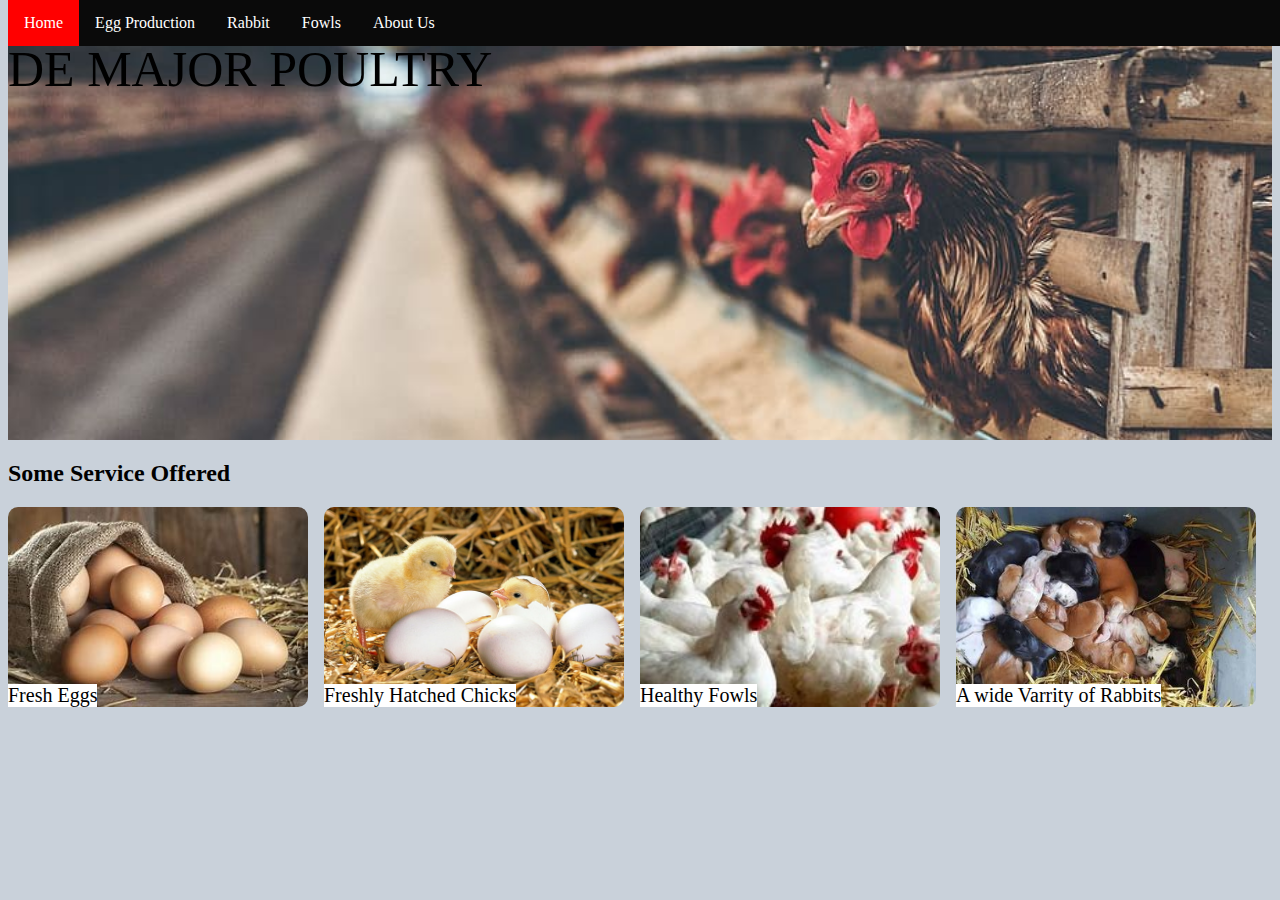
<file: index.html>
<!DOCTYPE html>
<html lang="en">

<head>
    <meta charset="UTF-8">
    <meta name="viewport" content="width=device-width, initial-scale=1.0">
    <title>Home Page</title>
    <link rel="stylesheet" href="NavigationBar.css">
    <link rel="stylesheet" href="homepage.css">
    
 
</head>

<body style="background-color:rgb(201, 209, 218);">

   <div>
    <ul>
        <li><a class="NotActive" href="index.html">Home</a></li>
        <li><a href="EggsPage.html">Egg Production</a></li>
        <li><a href="RabbitsPage.html">Rabbit</a></li>
        <li><a href="Fowls.html">Fowls</a></li>
        <li><a href="AboutUse.html">About Us</a></li>

      </ul>
    </div>
    
    <div class="textwImageContainer">
        <img src="images/chicken-egg-factory-feed.jpg" alt="" style="width:100%;height:400px;">
        <div class="text">DE MAJOR POULTRY</div>
    </div>

    <p><h2>Some Service Offered</h2></p>

    <div class=" ImageGrid">

        <div class = "textwImageContainer1">
        <img src="images/download1.jfif" alt="Eggs" style="width:300px;height:200px;" class="ImageRadius">
        <div class="text1">  Fresh Eggs </div>
        </div>
    
        <div class="textwImageContainer1">
        <img src="images/chicken-eggs-shell-hatched-wallpaper-preview.jpg" alt="recently hatched chicks"style="width:300px;height:200px;" class="ImageRadius">
        <div class="text1">Freshly Hatched Chicks</div>
        </div>
    
        <div class="textwImageContainer1">
        <img src="images/boiler1.jpg" alt="" style="width:300px;height:200px;" class="ImageRadius">
        <div class="text1">Healthy Fowls</div>
        </div>
    
        <div class="textwImageContainer1">
        <img src="images/babyrabbit1.jpg" alt="Baby Rabbit" style="width:300px;height:200px;" class="ImageRadius">
        <div class="text1">A wide Varrity of Rabbits</div>
        </div>
    
    </div>
    


















</body>

</html>
</file>
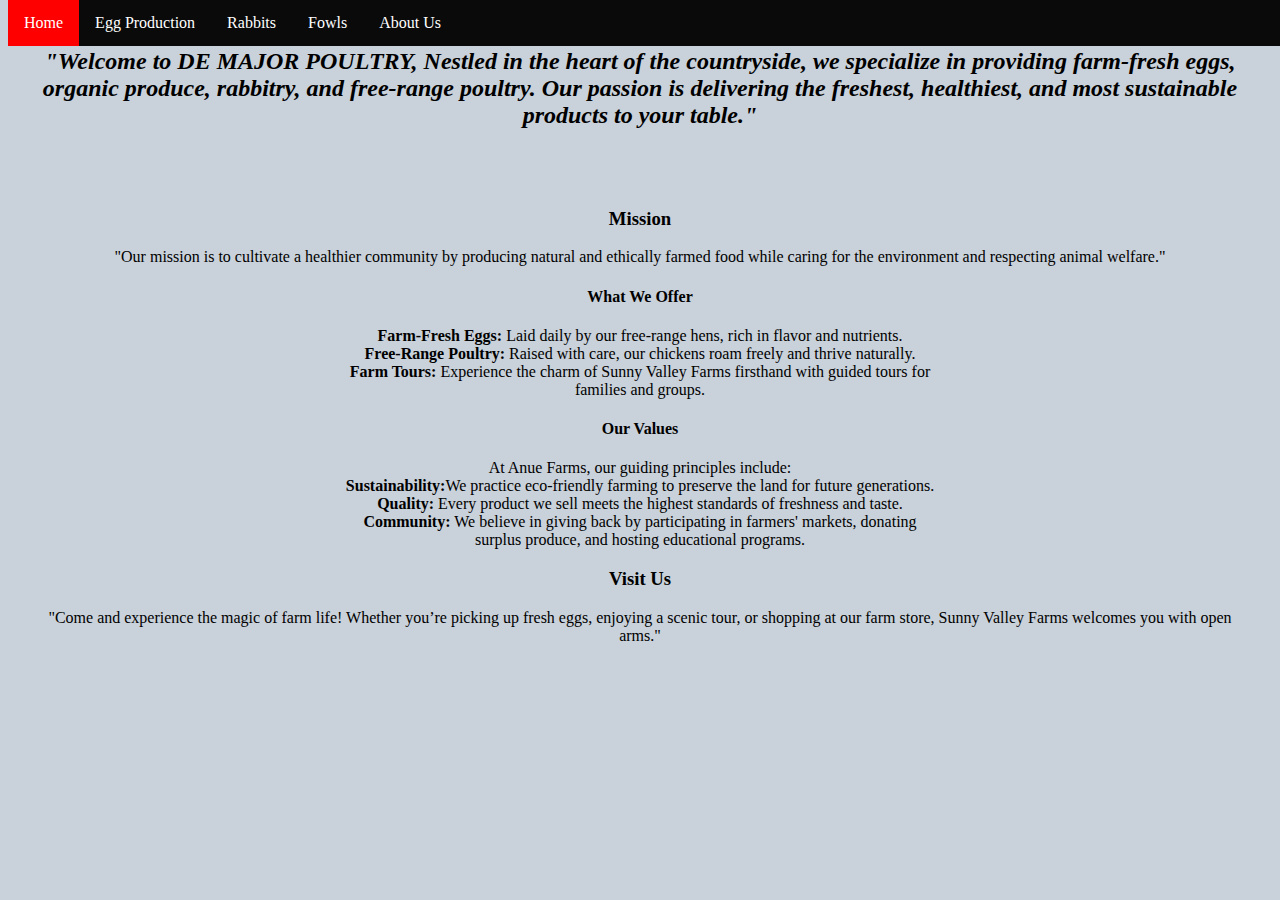
<file: AboutUse.html>
<!DOCTYPE html>
<html lang="en">
<head>
    <meta charset="UTF-8">
    <meta name="viewport" content="width=device-width, initial-scale=1.0">
    <title>About Us</title>
    <link rel="stylesheet" href="eggspage.css">
    <link rel="stylesheet" href="NavigationBar.css">
</head>
<body style="background-color:rgb(201, 209, 218)">
    <div>
        <ul>
            <li><a class="NotActive" href="index.html">Home</a></li>
            <li><a href="EggsPage.html">Egg Production</a></li>
            <li><a href="RabbitsPage.html">Rabbits</a></li>
            <li><a href="Fowls.html">Fowls</a></li>
            <li><a href="AboutUse.html">About Us</a></li>
          </ul>
        </div>



    <div class="intro">
    <p><h2>
        <i>
        "Welcome to DE MAJOR POULTRY, Nestled in the heart of the countryside, 
        we specialize in providing farm-fresh eggs, organic produce, rabbitry, and free-range poultry. 
        Our passion is delivering the freshest, healthiest, and most sustainable products to your table."
        </i>
        </h2>
    </p>
    </div>

<div class="intro">
    <p>
        <h3>Mission</h3>
        "Our mission is to cultivate a healthier community by producing natural and ethically farmed
         food while caring for the environment and respecting animal welfare."
    </p>


    <p>
        <h4>What We Offer</h4>
        <p><b>Farm-Fresh Eggs:</b> Laid daily by our free-range hens, rich in flavor and nutrients.</p>
        <p><b>Free-Range Poultry:</b> Raised with care, our chickens roam freely and thrive naturally.</p>
        <p><b>Farm Tours:</b> Experience the charm of Sunny Valley Farms firsthand with guided tours for families and groups.</p>
        
    </p>

    <p>
        <h4>Our Values</h4>
        At Anue Farms, our guiding principles include:
        <p><b>Sustainability:</b>We practice eco-friendly farming to preserve the land for future generations.</p>
          <p><b>Quality:</b> Every product we sell meets the highest standards of freshness and taste. </p>
          <p><b>Community:</b> We believe in giving back by participating in farmers' markets, 
            donating surplus produce, and hosting educational programs.</p>      
          </p>


    <h3>Visit Us</h3>
    "Come and experience the magic of farm life! Whether you’re picking up fresh eggs, enjoying a scenic tour, or shopping
     at our farm store, Sunny Valley Farms welcomes you with open arms."


    </div>

    
</body>
</html>
</file>
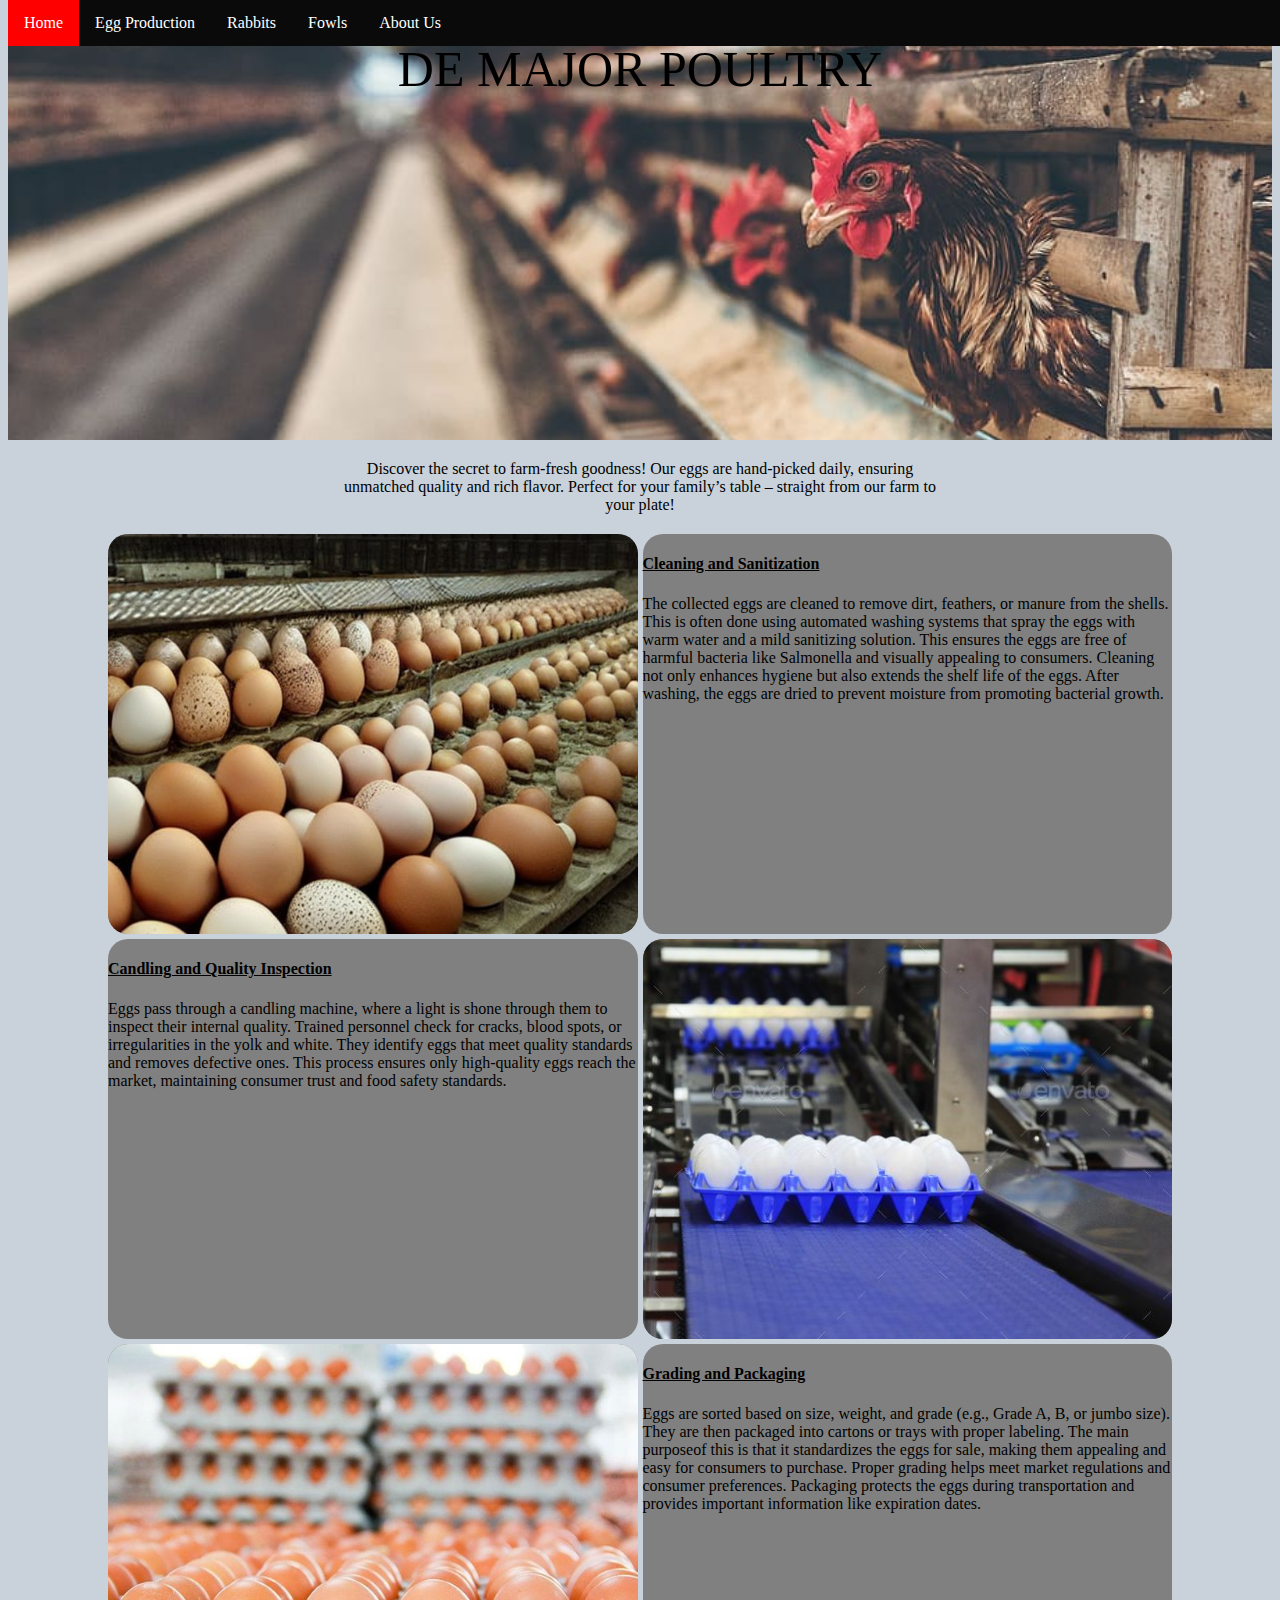
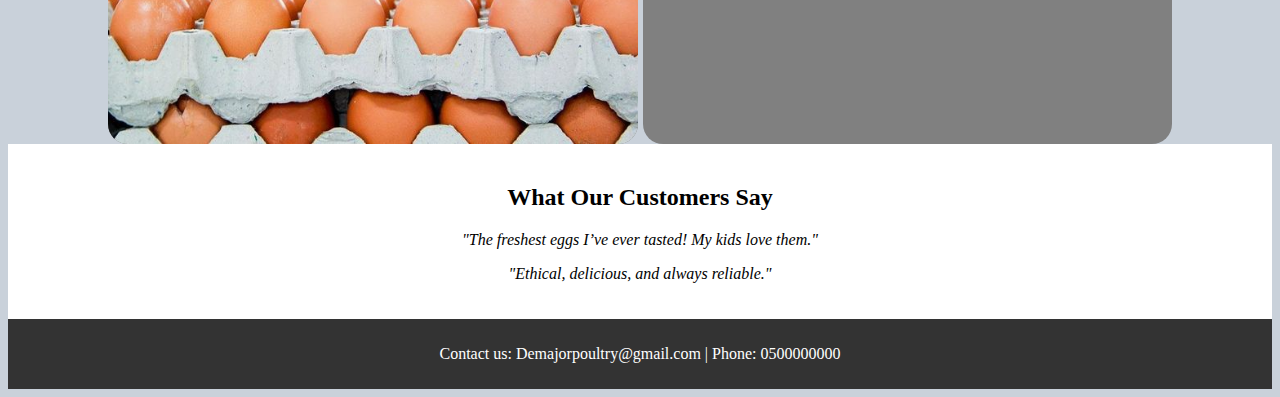
<file: EggsPage.html>
<!DOCTYPE html>
<html lang="en">

<head>
    <meta charset="UTF-8">
    <meta name="viewport" content="width=device-width, initial-scale=1.0">
    <title>Eggs Page</title>
    <link rel="stylesheet" href="eggspage.css">
    <link rel="stylesheet" href="homepage.css">
    <link rel="stylesheet" href="NavigationBar.css">

</head>

<body style="background-color:rgb(201, 209, 218)">

    <div>
        <ul>
            <li><a class="NotActive" href="index.html">Home</a></li>
            <li><a href="EggsPage.html">Egg Production</a></li>
            <li><a href="RabbitsPage.html">Rabbits</a></li>
            <li><a href="Fowls.html">Fowls</a></li>
            <li><a href="AboutUse.html">About Us</a></li>

          </ul>
        </div>



<div class="TextPosition">
    <img src="images/chicken-egg-factory-feed.jpg" alt="" style="width:100%;height:400px;">
    <div class="text"> DE MAJOR POULTRY </div>
</div>

    <div class="intro">
        <p>Discover the secret to farm-fresh goodness! Our eggs are hand-picked daily,
            ensuring unmatched quality and rich flavor. Perfect for your family’s table – straight from our farm to your
            plate!</p>
    </div>
   
    </div>
    <div class="gridsampleContainer">
        <div></div>
        <div class="gridsample">
            <div class="box"> <img src="images/egg collecting.jpg" alt="Cleaning of eggs"
                   class="gridImages" > </div>
            <div class="box">
                <P >
                <h4><u>Cleaning and Sanitization</u></h4>
                The collected eggs are cleaned to remove dirt, feathers, or manure from the shells.
                This is often done using automated washing systems that spray the eggs with warm water and a mild
                sanitizing solution.
                This ensures the eggs are free of harmful bacteria like Salmonella and visually appealing to consumers.
                Cleaning not only enhances hygiene but also extends the shelf life of the eggs.
                After washing, the eggs are dried to prevent moisture from promoting bacterial growth.
                </P>
            </div>
            <div class="box">
                <h4><u>Candling and Quality Inspection</u></h4>
                Eggs pass through a candling machine, where a light is shone through them to inspect their internal
                quality.
                Trained personnel check for cracks, blood spots, or irregularities in the yolk and white.
                They identify eggs that meet quality standards and removes defective ones.
                This process ensures only high-quality eggs reach the market, maintaining consumer trust and food safety
                standards.
            </div>
            <div class="box"><img src="images/egg inspection.jpg" alt="eggs" class="gridImages"></div>
            <div class="box"><img src="images/eegs in crate 5.jpg" alt="eggs" class="gridImages"></div>
            <div class="box"><h4><u>Grading and Packaging</u></h4>
                Eggs are sorted based on size, weight, and grade (e.g., Grade A, B, or jumbo size). 
                They are then packaged into cartons or trays with proper labeling.
                The main purposeof this is that it standardizes the eggs for sale, making them appealing and easy for consumers to purchase.
                Proper grading helps meet market regulations and consumer preferences. 
                Packaging protects the eggs during transportation and provides important information like expiration dates.
            </div>
        </div>
        <div></div>
    </div>


    

    
    <div class="testimonials">
        <h2>What Our Customers Say</h2>
        <p>"The freshest eggs I’ve ever tasted! My kids love them."</p>
        <p>"Ethical, delicious, and always reliable."</p>
    </div>


    <div class="footer">
        <footer>
            <p>Contact us: Demajorpoultry@gmail.com | Phone: 0500000000</p>
        </footer>
    </div>


















</body>

</html>
</file>
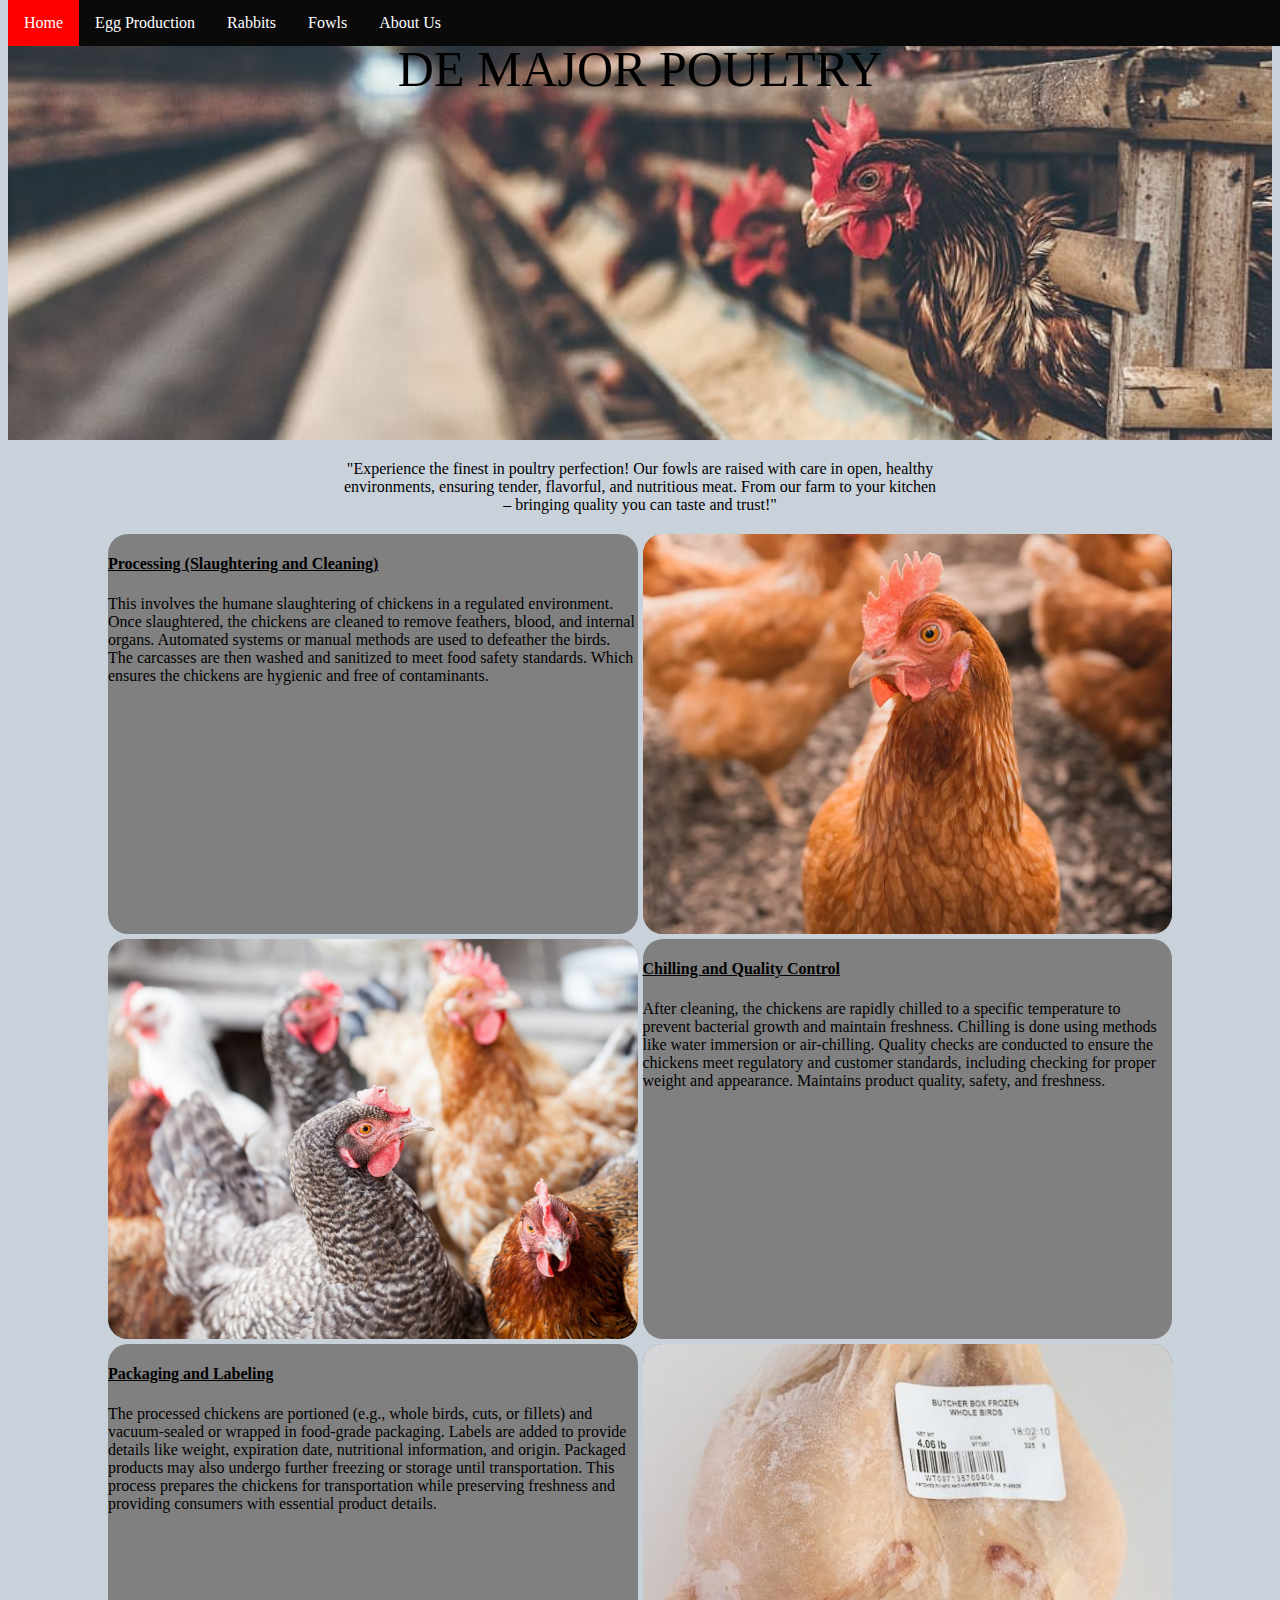
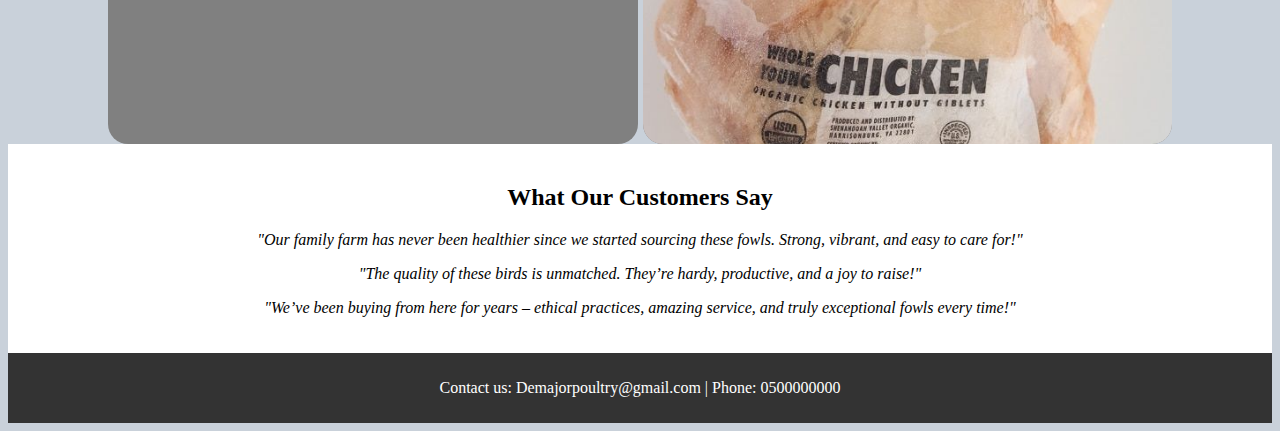
<file: Fowls.html>
<!DOCTYPE html>
<html lang="en">

<head>
    <meta charset="UTF-8">
    <meta name="viewport" content="width=device-width, initial-scale=1.0">
    <title>Fowls Page</title>
    <link rel="stylesheet" href="eggspage.css">
    <link rel="stylesheet" href="homepage.css">
    <link rel="stylesheet" href="NavigationBar.css">

</head>

<body style="background-color:rgb(201, 209, 218)">

    <div>
        <ul>
            <li><a class="NotActive" href="index.html">Home</a></li>
            <li><a href="EggsPage.html">Egg Production</a></li>
            <li><a href="RabbitsPage.html">Rabbits</a></li>
            <li><a href="Fowls.html">Fowls</a></li>
            <li><a href="AboutUse.html">About Us</a></li>

          </ul>
        </div>



<div class="TextPosition">
    <img src="images/chicken-egg-factory-feed.jpg" alt="Rabbit" style="width:100%;height:400px;">
    <div class="text"> DE MAJOR POULTRY </div>
</div>

    <div class="intro">
        <p>"Experience the finest in poultry perfection! 
            Our fowls are raised with care in open, healthy environments, ensuring tender, flavorful, and nutritious meat. 
            From our farm to your kitchen – bringing quality you can taste and trust!"</p>
    </div>
   
    </div>
    <div class="gridsampleContainer">
        <div></div>
        <div class="gridsample">
            <div class="box">
                <P >
                <h4><u>Processing (Slaughtering and Cleaning)</u></h4>
                This involves the humane slaughtering of chickens in a regulated environment. 
                Once slaughtered, the chickens are cleaned to remove feathers, blood, and internal organs.
                Automated systems or manual methods are used to defeather the birds.
                The carcasses are then washed and sanitized to meet food safety standards.
                Which ensures the chickens are hygienic and free of contaminants.
                </P>
            </div>

            <div class="box"> <img src="images/p.webp" alt="Baby Rabbits"
                class="gridImages" > 
            </div>
            <div class="box"><img src="images/image1.jpg" alt="Rabbit" class="gridImages"></div>
            <div class="box">
                <h4><u>Chilling and Quality Control</u></h4>
                After cleaning, the chickens are rapidly chilled to a specific temperature to prevent 
                bacterial growth and maintain freshness.
                Chilling is done using methods like water immersion or air-chilling.
                Quality checks are conducted to ensure the chickens meet regulatory and customer standards, 
                including checking for proper weight and appearance.
                Maintains product quality, safety, and freshness.
            </div>
            <div class="box">
                <h4><u>Packaging and Labeling</u></h4>
                The processed chickens are portioned (e.g., whole birds, cuts, or fillets) and vacuum-sealed or wrapped in food-grade packaging.
                Labels are added to provide details like weight, expiration date, nutritional information, and origin.
                Packaged products may also undergo further freezing or storage until transportation.
                This process prepares the chickens for transportation while preserving freshness and providing consumers with essential product details.

            </div>
            <div class="box"><img src="images/chicken pac2.jpg" alt="Rabbit meat" class="gridImages"></div>
        </div>
        <div></div>
    </div>


    

    
    <div class="testimonials">
        <h2>What Our Customers Say</h2>
        <p>
            "Our family farm has never been healthier since we started sourcing these fowls. 
            Strong, vibrant, and easy to care for!"
        </p>

        <p>
            "The quality of these birds is unmatched. They’re hardy, productive, and a joy to raise!"
        </p>    
        <p>
            "We’ve been buying from here for years – ethical practices, amazing service, and truly exceptional fowls every time!"
        </p>
    </div>


    <div class="footer">
        <footer>
            <p>Contact us: Demajorpoultry@gmail.com | Phone: 0500000000</p>
        </footer>
    </div>






    












</body>

</html>
</file>
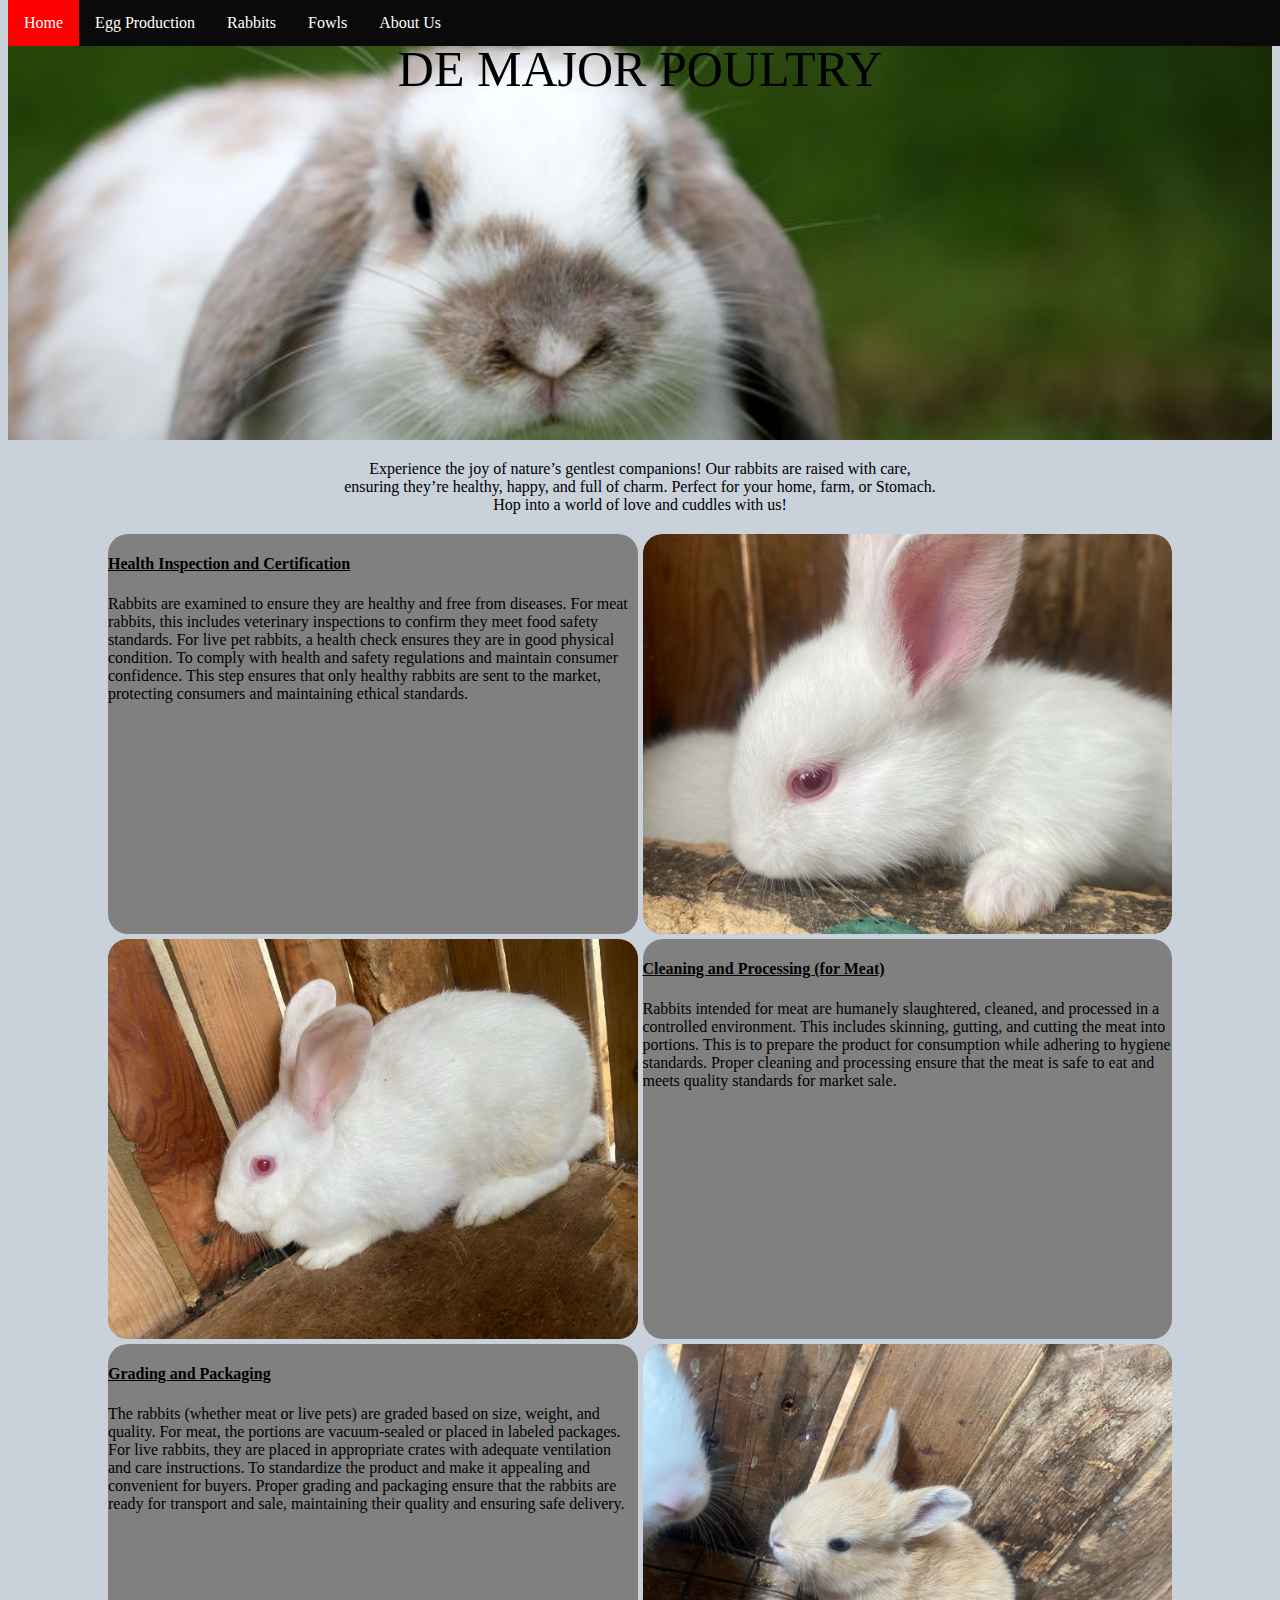
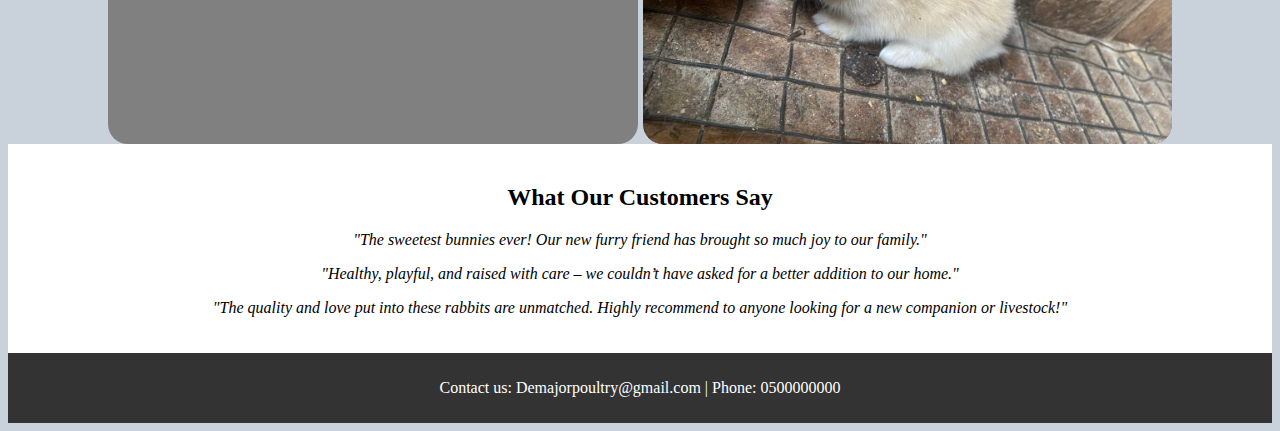
<file: RabbitsPage.html>
<!DOCTYPE html>
<html lang="en">

<head>
    <meta charset="UTF-8">
    <meta name="viewport" content="width=device-width, initial-scale=1.0">
    <title>Rabbits Page</title>
    <link rel="stylesheet" href="eggspage.css">
    <link rel="stylesheet" href="homepage.css">
    <link rel="stylesheet" href="NavigationBar.css">

</head>

<body style="background-color:rgb(201, 209, 218)">

    <div>
        <ul>
            <li><a class="NotActive" href="index.html">Home</a></li>
            <li><a href="EggsPage.html">Egg Production</a></li>
            <li><a href="RabbitsPage.html">Rabbits</a></li>
            <li><a href="Fowls.html">Fowls</a></li>
            <li><a href="AboutUse.html">About Us</a></li>

          </ul>
        </div>



<div class="TextPosition">
    <img src="images/rabbit.jpeg" alt="Rabbit" style="width:100%;height:400px;">
    <div class="text"> DE MAJOR POULTRY </div>
</div>

    <div class="intro">
        <p>Experience the joy of nature’s gentlest companions! Our rabbits are raised with care, 
            ensuring they’re healthy, happy, and full of charm.
             Perfect for your home, farm, or Stomach. Hop into a world of love and cuddles with us!</p>
    </div>
   
    </div>
    <div class="gridsampleContainer">
        <div></div>
        <div class="gridsample">
            <div class="box">
                <P >
                <h4><u>Health Inspection and Certification</u></h4>
                Rabbits are examined to ensure they are healthy and free from diseases. 
                For meat rabbits, this includes veterinary inspections to confirm they meet food safety standards. 
                For live pet rabbits, a health check ensures they are in good physical condition.
                To comply with health and safety regulations and maintain consumer confidence.
                This step ensures that only healthy rabbits are sent to the market, protecting consumers and maintaining ethical standards.

                </P>
            </div>

            <div class="box"> <img src="images/rabbit2.jpg" alt="Baby Rabbits"
                class="gridImages" > 
            </div>
            <div class="box"><img src="images/rabbit4.jpg" alt="Rabbit" class="gridImages"></div>
            <div class="box">
                <h4><u>Cleaning and Processing (for Meat)</u></h4>
                Rabbits intended for meat are humanely slaughtered, cleaned, and processed in a controlled environment. 
                This includes skinning, gutting, and cutting the meat into portions.
                This is to prepare the product for consumption while adhering to hygiene standards.
                Proper cleaning and processing ensure that the meat is safe to eat and meets quality standards for market sale.
            </div>
            <div class="box"><h4><u>Grading and Packaging</u></h4>
                The rabbits (whether meat or live pets) are graded based on size, weight, and quality. 
                For meat, the portions are vacuum-sealed or placed in labeled packages. 
                For live rabbits, they are placed in appropriate crates with adequate ventilation and care instructions.
                To standardize the product and make it appealing and convenient for buyers.
                Proper grading and packaging ensure that the rabbits are ready for transport and sale, 
                maintaining their quality and ensuring safe delivery.
            </div>
            <div class="box"><img src="images/rabbit baby1.jpg" alt="Rabbit meat" class="gridImages"></div>
        </div>
        <div></div>
    </div>


    

    
    <div class="testimonials">
        <h2>What Our Customers Say</h2>
        <p>
        "The sweetest bunnies ever! Our new furry friend has brought so much joy to our family."
        </p>

        <p>
          "Healthy, playful, and raised with care – we couldn’t have asked for a better addition to our home."
        </p>    
        <p>
           "The quality and love put into these rabbits are unmatched. 
            Highly recommend to anyone looking for a new companion or livestock!"
        </p>
    </div>


    <div class="footer">
        <footer>
            <p>Contact us: Demajorpoultry@gmail.com | Phone: 0500000000</p>
        </footer>
    </div>


















</body>

</html>
</file>
<file: NavigationBar.css>
ul {
    list-style-type: none;
    margin: 0;
    padding: 0;
    overflow: hidden;
    background-color: #0a0a0a;
    position: fixed;
    top: 0;
    width: 100%;
    z-index: 100;
  }
  
  li {
    float: left;
  }
  
  li a {
    display: block;
    color: white;
    text-align: center;
    padding: 14px 16px;
    text-decoration: none;
  }
  
  li a:hover:not(.NotActive) {
    background-color: rgb(105, 105, 241);
  }
  
  .NotActive {
    background-color: red;
  }
</file>
<file: homepage.css>
img{
    object-fit: cover;
}
.textwImage{
    background: url(images/chicken-egg-factory-feed.jpg) no-repeat;
    object-fit: cover;
    height: 300px;
    width: 100%;
    z-index: 1;

}
.textwImageContainer{
    display: flex;
    position:relative;
    justify-content: left;
    color: black;
    margin-top:40px ;


}
.text{
    position: absolute;
    font-size: 50px;
    
}
.ImageRadius{
    border-radius: 10px;
}



.textwImageContainer1{
    display: flex;
    position: relative;
    align-items:end;
    color: black;
}
.text1{
    position: absolute;
    font-size: 20px;
    background-color: white
}

.text2{
    position: absolute;
    font-size: 20px;
    
}

.ImageGrid{
    display:grid;
    grid-template-columns: 1fr 1fr 1fr 1fr;
}
</file>
<file: eggspage.css>
.TextPosition{
        display: flex;
        position: relative;
        justify-content: center;
        color: black;
        margin-top:40px ;
}

.intro {
    text-align: center;
    padding: 20px;
    font-size: 20;
}

.intro p {
    
    margin: 0 auto;
    max-width: 600px;
}

.highlights {
    display: flex;
    justify-content: space-around;
    padding: 20px;
    background-color:black;
}

.highlight {
    text-align: center;
    max-width: 200px;
}

.testimonials {
    text-align: center;
    padding: 20px;
    background-color: #fff;
}
.testimonials p {
    font-style: italic;
}



.footer {
    text-align: center;
    padding: 10px;
    background-color: #333;
    color: white;
    
}
.gridsampleContainer{
    display: grid;
    grid-template-columns: 100px 1fr 100px;
}
.gridsample{
    display: grid;
    grid-template-columns: 1fr 1fr;
    row-gap: 5px;
    column-gap: 5px;
    
}
.box{
    height: 400px;
    
    background-color: gray;
    border-radius: 20px;
}

.ImageSize {
    width: 190px;
    height: 275px;
  } 
  
  

  .BoxPositionLeft {
    position: relative;
    left: 500px;
    width: 500px;
    height: 400px;
  } 

  .TextBoxPosition {
    position: absolute;
    top: 400px;
    left: 600px;
    width: 500px;
    height: 400px;
  } 
.gridImages{
   object-fit: cover;
   object-position: center; 
   width:100%;
   height:400px;
   border-radius: 20px;
   background-color: none;
  }
</file>
